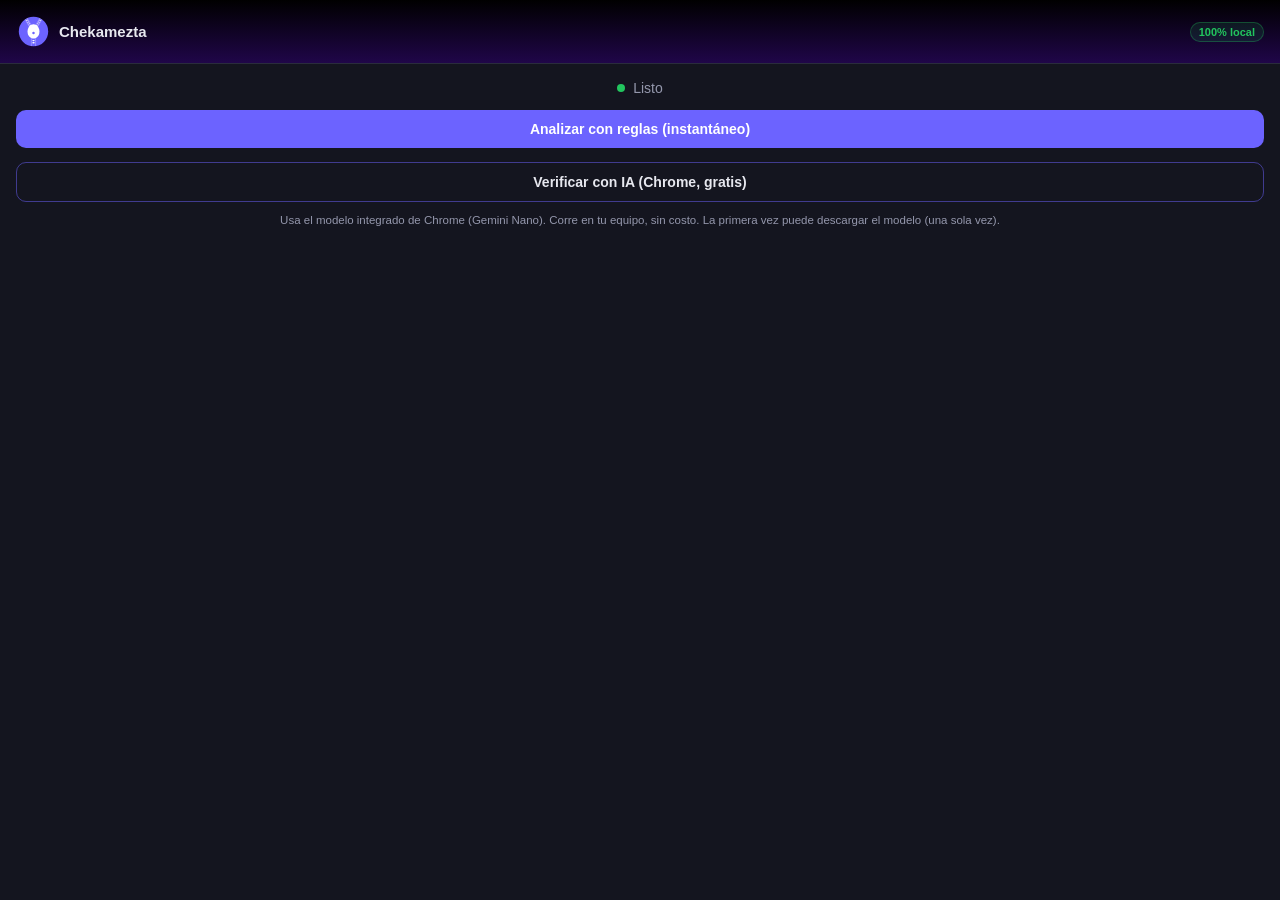
<file: index.html>
<!DOCTYPE html>
<html lang="es">
<head>
<meta charset="UTF-8" />
<title>VeriSource AI</title>
<link rel="stylesheet" href="sidepanel.css" />
</head>
<body>

  <header class="topbar">
    <div class="brand">
      <img id="imglogo" src="1000072414.svg" alt="chekamezta logo">
      <span class="brand-name">Chekamezta</span>
    </div>
    <span class="local-tag">100% local</span>
  </header>

  <main class="panel">

    <div id="statusRow" class="status-row">
      <span class="dot dot-idle"></span>
      <span id="statusText">Listo</span>
    </div>

    <button id="verifyBtn" class="btn btn-primary btn-block">Analizar con reglas (instantáneo)</button>
    <button id="aiVerifyBtn" class="btn btn-ai btn-block">Verificar con IA (Chrome, gratis)</button>
    <p class="ai-hint">Usa el modelo integrado de Chrome (Gemini Nano). Corre en tu equipo, sin costo. La primera vez puede descargar el modelo (una sola vez).</p>

    <div id="resultArea" class="result-area hidden">
      <p id="engineTag" class="engine-tag hidden"></p>

      <section id="verdictCard" class="card verdict-card">
        <p class="eyebrow">Estimación heurística</p>
        <div class="verdict-body">
          <div id="verdictIcon" class="verdict-icon"></div>
          <div>
            <p id="verdictLabel" class="verdict-label">—</p>
            <p id="verdictConfidence" class="verdict-confidence"></p>
          </div>
        </div>
        <div class="confidence-track">
          <div id="confidenceFill" class="confidence-fill"></div>
        </div>
      </section>

      <div class="badge-grid">
        <div class="card badge-card badge-amber">
          <p class="badge-title">Emocionalidad</p>
          <p id="emotionalityValue" class="badge-value">—</p>
        </div>
        <div class="card badge-card badge-amber">
          <p class="badge-title">Lenguaje sesgado</p>
          <p id="biasValue" class="badge-value">—</p>
        </div>
      </div>

      <div class="badge-grid">
        <div class="card badge-card badge-green">
          <p class="badge-title">Autor</p>
          <p id="authorValue" class="badge-value">—</p>
        </div>
        <div class="card badge-card badge-indigo">
          <p class="badge-title">Fuentes reconocibles</p>
          <p id="sourcesCountValue" class="badge-value">—</p>
        </div>
      </div>

      <section class="card">
        <p class="section-title">Análisis integrado</p>
        <p id="analysisText" class="body-text">—</p>
      </section>

      <section class="card">
        <p class="section-title">Enlaces a fuentes reconocibles encontrados en la página</p>
        <ul id="sourcesList" class="sources-list"></ul>
      </section>

      <p class="disclaimer">Esto es una estimación automática basada en patrones del texto (lenguaje, presencia de autor, enlaces a dominios reconocibles). No verifica hechos ni sustituye el juicio humano o el fact-checking profesional.</p>
    </div>

    <div id="errorArea" class="error-area hidden"></div>

  </main>

  <script src="analyzer.js"></script>
  <script src="ai-engine.js"></script>
  <script src="sidepanel.js"></script>
</body>
</html>
</file>
<file: sidepanel.css>
:root {
  --bg: #14151F;
  --panel: #1C1E2B;
  --panel-border: #2A2C3C;
  --text: #E7E8EF;
  --text-dim: #9497AC;
  --purple: #6C63FF;
  --purple-dark: #574FDB;
  --green: #22C55E;
  --green-bg: rgba(34, 197, 94, 0.12);
  --amber-bg: rgba(180, 140, 20, 0.16);
  --amber-text: #E3B34B;
  --indigo-bg: rgba(108, 99, 255, 0.14);
}

* { box-sizing: border-box; }

body {
  margin: 0;
  min-height: 100vh;
  background: var(--bg);
  color: var(--text);
  font-family: -apple-system, "Segoe UI", Roboto, Helvetica, Arial, sans-serif;
  font-size: 14px;
}

.topbar {
  display: flex;
  align-items: center;
  justify-content: space-between;
  padding: 14px 16px;
  border-bottom: 1px solid var(--panel-border);
  background-image: linear-gradient(black, rgb(32, 6, 73));
}

.brand { display: flex; align-items: center; gap: 8px; }
.brand-mark { width: 22px; height: 22px; }
.brand-name { font-weight: 600; font-size: 15px; }
.local-tag {
  font-size: 11px;
  color: var(--green);
  background: var(--green-bg);
  border: 1px solid rgba(34,197,94,0.3);
  padding: 3px 8px;
  border-radius: 999px;
  font-weight: 600;
}
#imglogo{
  height: 35px;
}
.panel { padding: 16px; display: flex; flex-direction: column; gap: 14px; }

.status-row {
  display: flex;
  align-items: center;
  gap: 8px;
  justify-content: center;
  color: var(--text-dim);
}
.dot { width: 8px; height: 8px; border-radius: 50%; }
.dot-idle { background: var(--green); }
.dot-busy { background: var(--amber-text); animation: pulse 1s infinite ease-in-out; }
.dot-error { background: #EF4444; }
@keyframes pulse { 50% { opacity: 0.35; } }

.btn {
  border: none;
  border-radius: 10px;
  padding: 11px 16px;
  font-size: 14px;
  font-weight: 600;
  cursor: pointer;
}
.btn-block { width: 100%; }
.btn-primary { background: var(--purple); color: #fff; }
.btn-primary:hover { background: var(--purple-dark); }
.btn-primary:disabled { opacity: 0.6; cursor: not-allowed; }

.btn-ai {
  background: transparent;
  color: var(--text);
  border: 1px solid rgba(108, 99, 255, 0.5);
}
.btn-ai:hover { background: rgba(108, 99, 255, 0.12); }
.btn-ai:disabled { opacity: 0.6; cursor: not-allowed; }

.ai-hint {
  margin: -4px 0 0;
  color: var(--text-dim);
  font-size: 11.5px;
  line-height: 1.5;
  text-align: center;
}

.engine-tag {
  margin: 0 0 4px;
  font-size: 11.5px;
  color: var(--purple);
  text-align: center;
  font-weight: 600;
}

.card {
  background: var(--panel);
  border: 1px solid var(--panel-border);
  border-radius: 12px;
  padding: 14px;
}

.verdict-card { border-color: rgba(34, 197, 94, 0.35); }
.eyebrow { margin: 0 0 8px; font-size: 12px; letter-spacing: 0.02em; color: var(--text-dim); }
.verdict-body { display: flex; align-items: center; gap: 12px; }
.verdict-icon {
  width: 34px; height: 34px; border-radius: 50%;
  background: var(--green-bg);
  display: flex; align-items: center; justify-content: center;
  color: var(--green);
  flex-shrink: 0;
}
.verdict-label { margin: 0; font-size: 16px; font-weight: 700; }
.verdict-confidence { margin: 2px 0 0; color: var(--text-dim); font-size: 13px; }
.confidence-track {
  margin-top: 12px; height: 6px; border-radius: 999px;
  background: rgba(255,255,255,0.08); overflow: hidden;
}
.confidence-fill { height: 100%; background: var(--green); width: 0%; transition: width 0.4s ease; }

.badge-grid { display: grid; grid-template-columns: 1fr 1fr; gap: 10px; }
.badge-card { padding: 12px; }
.badge-amber { background: var(--amber-bg); border-color: rgba(180,140,20,0.3); }
.badge-green { background: var(--green-bg); border-color: rgba(34,197,94,0.3); }
.badge-indigo { background: var(--indigo-bg); border-color: rgba(108,99,255,0.3); }
.badge-title { margin: 0 0 6px; font-size: 12px; color: var(--text-dim); }
.badge-value { margin: 0; font-weight: 700; font-size: 14px; }
.badge-amber .badge-value { color: var(--amber-text); }
.badge-green .badge-value { color: var(--green); }
.badge-indigo .badge-value { color: var(--purple); }

.section-title { margin: 0 0 8px; font-weight: 600; font-size: 13px; color: var(--text-dim); }
.body-text { margin: 0; line-height: 1.5; }

.sources-list { list-style: none; margin: 0; padding: 0; display: flex; flex-direction: column; gap: 8px; }
.sources-list li a {
  color: var(--text);
  text-decoration: none;
  display: flex;
  align-items: center;
  justify-content: space-between;
  gap: 8px;
  padding: 8px 0;
  border-bottom: 1px solid var(--panel-border);
}
.sources-list li:last-child a { border-bottom: none; }
.sources-list li a:hover { color: var(--purple); }
.sources-empty { color: var(--text-dim); }

.disclaimer { color: var(--text-dim); font-size: 11.5px; line-height: 1.5; text-align: center; }

.error-area {
  background: rgba(239, 68, 68, 0.1);
  border: 1px solid rgba(239, 68, 68, 0.35);
  color: #FCA5A5;
  border-radius: 10px;
  padding: 12px;
  font-size: 13px;
  line-height: 1.5;
}

.hidden { display: none !important; }
</file>
